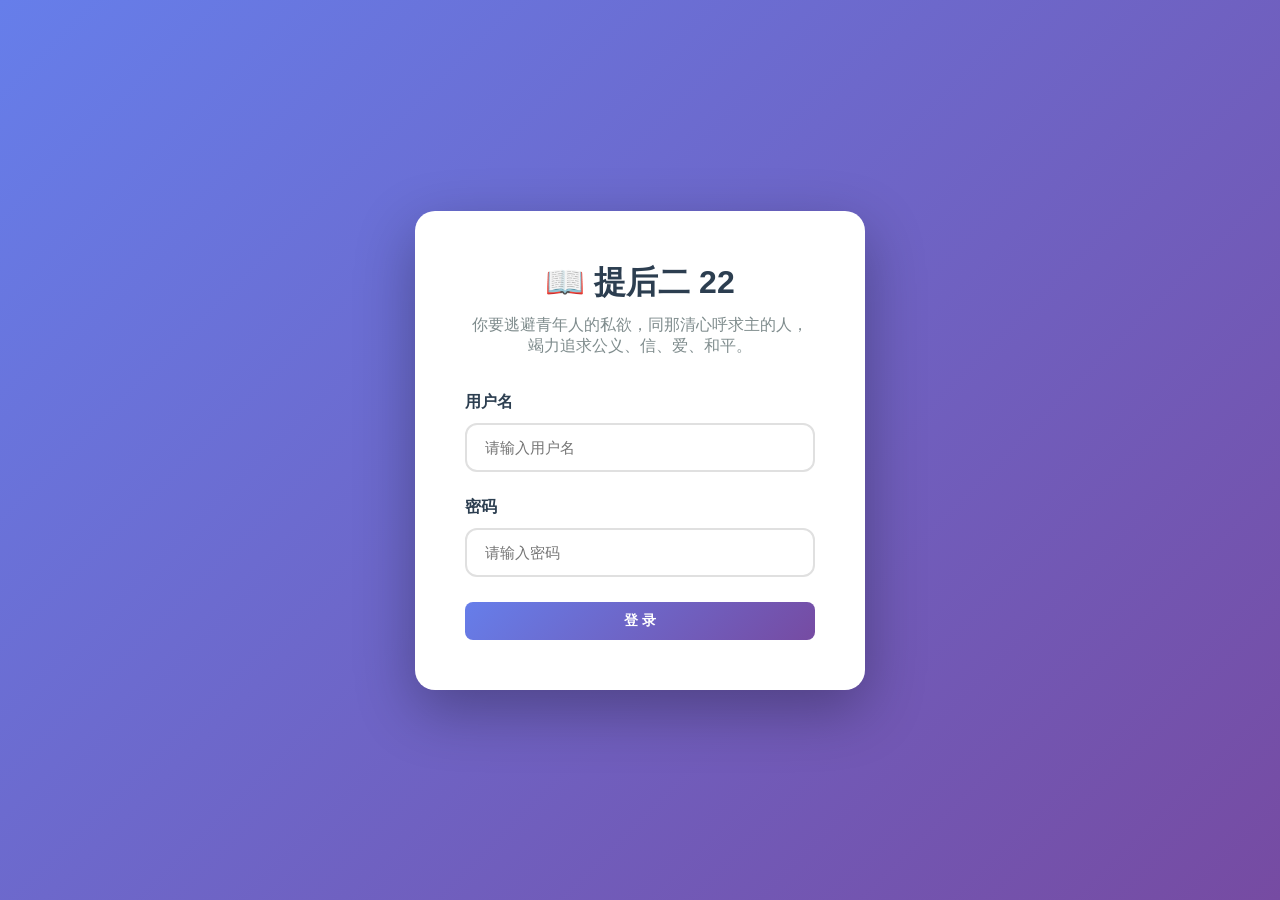
<file: index.html>
<!DOCTYPE html>
<html lang="zh-CN">
<head>
    <meta charset="UTF-8">
    <meta name="viewport" content="width=device-width, initial-scale=1.0">
    <title>📖 提后二 22 - 打卡系统</title>
    <script src="https://cdn.sheetjs.com/xlsx-0.20.1/package/dist/xlsx.full.min.js"></script>
    <style>
        * { box-sizing: border-box; margin: 0; padding: 0; }
        body { font-family: -apple-system, BlinkMacSystemFont, "Segoe UI", Roboto, "Helvetica Neue", Arial, sans-serif; background: #f5f6fa; min-height: 100vh; }
        
        /* 通用样式 */
        .hidden { display: none !important; }
        .btn { padding: 10px 20px; border: none; border-radius: 8px; cursor: pointer; font-size: 14px; font-weight: 600; transition: all 0.3s; }
        .btn-primary { background: linear-gradient(135deg, #667eea 0%, #764ba2 100%); color: white; }
        .btn-success { background: linear-gradient(135deg, #11998e 0%, #38ef7d 100%); color: white; }
        .btn-danger { background: linear-gradient(135deg, #eb3349 0%, #f45c43 100%); color: white; }
        .btn-outline { background: white; color: #667eea; border: 2px solid #667eea; }
        .btn:hover { transform: translateY(-2px); box-shadow: 0 5px 15px rgba(0,0,0,0.2); }
        .btn:disabled { opacity: 0.5; cursor: not-allowed; transform: none; }
        
        /* 登录页面 */
        .login-page { min-height: 100vh; display: flex; align-items: center; justify-content: center; background: linear-gradient(135deg, #667eea 0%, #764ba2 100%); padding: 20px; }
        .login-card { background: white; padding: 50px; border-radius: 20px; box-shadow: 0 20px 60px rgba(0,0,0,0.3); width: 100%; max-width: 450px; }
        .login-title { text-align: center; margin-bottom: 10px; color: #2c3e50; font-size: 32px; }
        .login-subtitle { text-align: center; color: #7f8c8d; margin-bottom: 35px; }
        .form-group { margin-bottom: 25px; }
        .form-group label { display: block; margin-bottom: 10px; font-weight: 600; color: #2c3e50; }
        .form-group input, .form-group select { width: 100%; padding: 14px 18px; border: 2px solid #e0e0e0; border-radius: 12px; font-size: 15px; }
        .form-group input:focus { outline: none; border-color: #667eea; box-shadow: 0 0 0 4px rgba(102,126,234,0.1); }
        .error-msg { background: #fee; color: #c0392b; padding: 12px 15px; border-radius: 10px; border-left: 4px solid #e74c3c; margin-bottom: 20px; display: none; }
        
        /* 顶部导航 */
        .navbar { background: linear-gradient(135deg, #667eea 0%, #764ba2 100%); color: white; padding: 15px 30px; display: flex; justify-content: space-between; align-items: center; box-shadow: 0 5px 20px rgba(102,126,234,0.3); }
        .navbar-brand { font-size: 20px; font-weight: 700; }
        .navbar-user { display: flex; align-items: center; gap: 15px; }
        .navbar-info { text-align: right; }
        .navbar-name { font-weight: 600; }
        .navbar-date { font-size: 13px; opacity: 0.9; }
        
        /* 主容器 */
        .container { max-width: 1400px; margin: 0 auto; padding: 30px; }
        
        /* 统计卡片 */
        .dashboard { display: grid; grid-template-columns: repeat(auto-fit, minmax(200px, 1fr)); gap: 20px; margin-bottom: 30px; }
        .stat-card { background: white; padding: 25px; border-radius: 15px; box-shadow: 0 5px 20px rgba(0,0,0,0.1); text-align: center; }
        .stat-value { font-size: 42px; font-weight: 800; background: linear-gradient(135deg, #667eea 0%, #764ba2 100%); -webkit-background-clip: text; -webkit-text-fill-color: transparent; margin-bottom: 10px; }
        .stat-label { font-size: 14px; color: #7f8c8d; }
        
        /* 区块 */
        .section { background: white; border-radius: 20px; padding: 30px; margin-bottom: 25px; box-shadow: 0 5px 20px rgba(0,0,0,0.1); }
        .section-title { font-size: 22px; color: #2c3e50; margin-bottom: 20px; padding-bottom: 15px; border-bottom: 3px solid #667eea; font-weight: 700; display: flex; justify-content: space-between; align-items: center; }
        
        /* 任务卡片 */
        .task-card { background: linear-gradient(135deg, #ffffff 0%, #f8f9fa 100%); border-radius: 18px; padding: 25px; margin-bottom: 18px; border-left: 6px solid #667eea; box-shadow: 0 4px 20px rgba(0,0,0,0.1); transition: all 0.3s; }
        .task-card:hover { transform: translateX(5px); box-shadow: 0 8px 30px rgba(0,0,0,0.15); }
        .task-header { display: flex; align-items: flex-start; gap: 20px; }
        .task-checkbox { width: 36px; height: 36px; border: 2px solid #d0d7de; border-radius: 12px; display: flex; align-items: center; justify-content: center; font-size: 22px; cursor: pointer; transition: all 0.3s; flex-shrink: 0; }
        .task-checkbox.checked { background: linear-gradient(135deg, #11998e 0%, #38ef7d 100%); border-color: #11998e; color: white; }
        .task-body { flex: 1; }
        .task-title { font-weight: 700; color: #2c3e50; font-size: 18px; margin-bottom: 8px; }
        .task-desc { color: #7f8c8d; font-size: 14px; line-height: 1.6; }
        .task-progress { margin-top: 15px; padding-top: 15px; border-top: 2px solid #f0f0f0; display: flex; justify-content: space-between; align-items: center; }
        .progress-bar { flex: 1; height: 10px; background: #e0e0e0; border-radius: 5px; margin: 0 15px; overflow: hidden; }
        .progress-fill { height: 100%; background: linear-gradient(135deg, #11998e 0%, #38ef7d 100%); border-radius: 5px; transition: width 0.5s; }
        
        /* 表格 */
        .data-table { width: 100%; border-collapse: collapse; }
        .data-table th { background: #f8f9fa; padding: 15px; text-align: left; font-weight: 600; color: #2c3e50; border-bottom: 2px solid #e0e0e0; }
        .data-table td { padding: 15px; border-bottom: 1px solid #f0f0f0; }
        .data-table tr:hover { background: #f8f9fa; }
        
        /* 模态框 */
        .modal { display: none; position: fixed; top: 0; left: 0; width: 100%; height: 100%; background: rgba(0,0,0,0.5); z-index: 1000; align-items: center; justify-content: center; }
        .modal.show { display: flex; }
        .modal-content { background: white; padding: 35px; border-radius: 20px; width: 100%; max-width: 500px; max-height: 90vh; overflow-y: auto; animation: fadeInUp 0.3s; }
        @keyframes fadeInUp { from { opacity: 0; transform: translateY(30px); } to { opacity: 1; transform: translateY(0); } }
        .modal-header { margin-bottom: 25px; }
        .modal-title { font-size: 24px; color: #2c3e50; font-weight: 700; }
        .modal-actions { display: flex; gap: 10px; justify-content: flex-end; margin-top: 25px; }
        
        /* 日期选择器 */
        .date-selector { display: flex; gap: 15px; align-items: center; flex-wrap: wrap; margin-bottom: 20px; }
        .date-selector input[type="date"] { padding: 10px 15px; border: 2px solid #e0e0e0; border-radius: 8px; font-size: 14px; }
        
        /* 任务编辑 */
        .task-editor { display: grid; gap: 20px; }
        .task-edit-item { background: #f8f9fa; padding: 20px; border-radius: 12px; }
        .task-edit-item label { display: block; font-weight: 600; color: #2c3e50; margin-bottom: 10px; }
        .task-edit-item textarea { width: 100%; padding: 12px; border: 2px solid #e0e0e0; border-radius: 8px; font-size: 14px; resize: vertical; min-height: 80px; font-family: inherit; }
        .task-edit-item textarea:focus { outline: none; border-color: #667eea; }
        
        /* 提示消息 */
        .toast { position: fixed; top: 20px; right: 20px; background: white; padding: 15px 25px; border-radius: 10px; box-shadow: 0 10px 40px rgba(0,0,0,0.2); z-index: 2000; animation: slideIn 0.3s; display: flex; align-items: center; gap: 10px; }
        @keyframes slideIn { from { transform: translateX(400px); } to { transform: translateX(0); } }
        .toast.success { border-left: 4px solid #11998e; }
        .toast.error { border-left: 4px solid #eb3349; }
        
        /* 徽章 */
        .badge { padding: 5px 12px; border-radius: 20px; font-size: 12px; font-weight: 600; }
        .badge-admin { background: linear-gradient(135deg, #667eea 0%, #764ba2 100%); color: white; }
        .badge-user { background: #e0e0e0; color: #555; }
        
        /* 响应式 */
        @media (max-width: 768px) {
            .container { padding: 15px; }
            .navbar { flex-direction: column; gap: 15px; padding: 15px; }
            .navbar-info { text-align: left; }
            .dashboard { grid-template-columns: repeat(2, 1fr); }
            .task-header { flex-direction: column; }
            .task-checkbox { margin: 0 auto; }
        }
    </style>
</head>
<body>
    <!-- 登录页面 -->
    <div id="loginPage" class="login-page">
        <div class="login-card">
            <h1 class="login-title">📖 提后二 22</h1>
            <p class="login-subtitle">你要逃避青年人的私欲，同那清心呼求主的人，竭力追求公义、信、爱、和平。</p>
            <div class="error-msg" id="loginError"></div>
            <form onsubmit="handleLogin(event)">
                <div class="form-group">
                    <label>用户名</label>
                    <input type="text" id="loginUsername" required placeholder="请输入用户名" autocomplete="username">
                </div>
                <div class="form-group">
                    <label>密码</label>
                    <input type="password" id="loginPassword" placeholder="请输入密码" autocomplete="current-password">
                </div>
                <button type="submit" class="btn btn-primary" style="width: 100%;">登 录</button>
            </form>
        </div>
    </div>

    <!-- 用户打卡页面 -->
    <div id="userPage" class="hidden">
        <nav class="navbar">
            <div class="navbar-brand">📖 我们共同追求</div>
            <div class="navbar-user">
                <div class="navbar-info">
                    <div class="navbar-name" id="userDisplayName">用户</div>
                    <div class="navbar-date" id="currentDateDisplay"></div>
                </div>
                <button class="btn btn-outline" onclick="logout()" style="background: rgba(255,255,255,0.2); border-color: rgba(255,255,255,0.5); color: white;">🚪 退出</button>
            </div>
        </nav>

        <div class="container">
            <div class="section">
                <div class="section-title">
                    <span>📅 今日任务</span>
                    <span id="taskDateDisplay" style="font-size: 16px; font-weight: normal; color: #7f8c8d;"></span>
                </div>
                <div id="taskListContainer"></div>
                <div class="task-progress" style="margin-top: 25px; padding: 20px; background: #f8f9fa; border-radius: 12px;">
                    <span style="font-weight: 600; color: #2c3e50;">今日进度</span>
                    <div class="progress-bar">
                        <div class="progress-fill" id="userProgressBar" style="width: 0%"></div>
                    </div>
                    <span id="userProgressText" style="font-weight: 700; color: #667eea; min-width: 80px; text-align: right;">0/5</span>
                </div>
            </div>
        </div>
    </div>

    <!-- 管理员页面 -->
    <div id="adminPage" class="hidden">
        <nav class="navbar">
            <div class="navbar-brand">📊 管理后台</div>
            <div class="navbar-user">
                <div class="navbar-info">
                    <div class="navbar-name">管理员</div>
                    <div class="navbar-date" id="adminDateDisplay"></div>
                </div>
                <button class="btn btn-outline" onclick="logout()" style="background: rgba(255,255,255,0.2); border-color: rgba(255,255,255,0.5); color: white;">🚪 退出</button>
            </div>
        </nav>

        <div class="container">
            <!-- 统计驾驶舱 -->
            <div class="dashboard">
                <div class="stat-card">
                    <div class="stat-value" id="statTotalUsers">0</div>
                    <div class="stat-label">总用户数</div>
                </div>
                <div class="stat-card">
                    <div class="stat-value" id="statTodayCheckin">0</div>
                    <div class="stat-label">今日打卡</div>
                </div>
                <div class="stat-card">
                    <div class="stat-value" id="statTodayRate">0%</div>
                    <div class="stat-label">今日完成率</div>
                </div>
                <div class="stat-card">
                    <div class="stat-value" id="statTotalTasks">0</div>
                    <div class="stat-label">今日完成任务</div>
                </div>
            </div>

            <!-- 任务管理 -->
            <div class="section">
                <div class="section-title">
                    <span>📝 任务管理</span>
                </div>
                <div class="date-selector">
                    <label>选择日期：</label>
                    <input type="date" id="taskDateInput" onchange="loadTasksForDate()">
                    <button class="btn btn-primary" onclick="setTaskDateToday()">今天</button>
                    <button class="btn btn-success" onclick="saveDailyTasks()">💾 保存任务</button>
                </div>
                <div class="task-editor" id="taskEditorContainer"></div>
            </div>

            <!-- 用户管理 -->
            <div class="section">
                <div class="section-title">
                    <span>👥 用户管理</span>
                    <button class="btn btn-primary" onclick="showAddUserModal()">➕ 添加用户</button>
                </div>
                <table class="data-table">
                    <thead>
                        <tr><th>用户名</th><th>姓名</th><th>角色</th><th>今日进度</th><th>操作</th></tr>
                    </thead>
                    <tbody id="userTableBody"></tbody>
                </table>
            </div>

            <!-- 打卡记录汇总 -->
            <div class="section">
                <div class="section-title">
                    <span>📊 打卡记录汇总</span>
                    <div style="display: flex; gap: 10px;">
                        <button class="btn btn-primary" onclick="queryCheckinRecords()">🔍 查询</button>
                        <button class="btn btn-success" onclick="exportCheckinToExcel()">📥 导出 Excel</button>
                    </div>
                </div>
                <div class="date-selector">
                    <label>开始日期：</label>
                    <input type="date" id="recordStartDate">
                    <label>结束日期：</label>
                    <input type="date" id="recordEndDate">
                </div>
                <div id="checkinRecordsContainer"></div>
            </div>
        </div>
    </div>

    <!-- 添加用户模态框 -->
    <div class="modal" id="addUserModal">
        <div class="modal-content">
            <div class="modal-header">
                <h3 class="modal-title">➕ 添加用户</h3>
            </div>
            <div class="form-group">
                <label>用户名</label>
                <input type="text" id="newUsername" placeholder="请输入用户名">
            </div>
            <div class="form-group">
                <label>姓名</label>
                <input type="text" id="newUserRealName" placeholder="请输入姓名">
            </div>
            <div class="form-group">
                <label>密码</label>
                <input type="password" id="newUserPassword" placeholder="留空使用默认密码 12345678">
            </div>
            <div class="modal-actions">
                <button class="btn btn-outline" onclick="closeAddUserModal()">取消</button>
                <button class="btn btn-primary" onclick="saveNewUser()">保存</button>
            </div>
        </div>
    </div>

    <script>
        // ==================== 数据配置 ====================
        const DEFAULT_USERS = {
            'admin': { password: '12345678', role: 'admin', name: '管理员' },
            '张三': { password: '12345678', role: 'user', name: '张三' },
            '李四': { password: '12345678', role: 'user', name: '李四' },
            '王五': { password: '12345678', role: 'user', name: '王五' },
            '赵六': { password: '12345678', role: 'user', name: '赵六' }
        };

        const TASK_TEMPLATES = {
            1: { title: '📖 圣经 (3 旧 1 新)', default: '旧约 3 章 + 新约 1 章' },
            2: { title: '生命读经', default: '生命读经进度' },
            3: { title: '诗歌', default: '诗歌背诵' },
            4: { title: '背经', default: '圣经背诵' },
            5: { title: '晨兴', default: '晨兴喂养' }
        };

        // ==================== 初始化 ====================
        function init() {
            initDefaultUsers();
            initTodayTasks();
            
            const user = JSON.parse(localStorage.getItem('currentUser') || 'null');
            if (user) {
                showPage(user.role);
            } else {
                showPage('login');
            }
        }

        function initDefaultUsers() {
            const custom = JSON.parse(localStorage.getItem('users') || '{}');
            let changed = false;
            Object.keys(DEFAULT_USERS).forEach(u => {
                if (!custom[u]) { custom[u] = DEFAULT_USERS[u]; changed = true; }
            });
            if (changed) localStorage.setItem('users', JSON.stringify(custom));
        }

        function initTodayTasks() {
            const today = getTodayStr();
            const tasks = JSON.parse(localStorage.getItem('tasks_' + today) || '{}');
            if (!Object.keys(tasks).length) {
                const defaultTasks = {};
                Object.keys(TASK_TEMPLATES).forEach(k => {
                    defaultTasks[k] = TASK_TEMPLATES[k].default;
                });
                localStorage.setItem('tasks_' + today, JSON.stringify(defaultTasks));
            }
        }

        // ==================== 工具函数 ====================
        function getTodayStr() {
            const d = new Date();
            return d.toISOString().split('T')[0];
        }

        function formatDate(dateStr) {
            const d = new Date(dateStr);
            const week = ['日','一','二','三','四','五','六'][d.getDay()];
            return `${d.getFullYear()}年${d.getMonth()+1}月${d.getDate()}日 周${week}`;
        }

        function showToast(msg, type = 'success') {
            const toast = document.createElement('div');
            toast.className = `toast ${type}`;
            toast.innerHTML = `<span>${type === 'success' ? '✅' : '❌'}</span><span>${msg}</span>`;
            document.body.appendChild(toast);
            setTimeout(() => toast.remove(), 3000);
        }

        // ==================== 页面显示 ====================
        function showPage(role) {
            document.getElementById('loginPage').classList.add('hidden');
            document.getElementById('userPage').classList.add('hidden');
            document.getElementById('adminPage').classList.add('hidden');

            if (role === 'login') {
                document.getElementById('loginPage').classList.remove('hidden');
            } else if (role === 'admin') {
                document.getElementById('adminPage').classList.remove('hidden');
                initAdminPage();
            } else {
                document.getElementById('userPage').classList.remove('hidden');
                initUserPage();
            }
        }

        // ==================== 登录功能 ====================
        function handleLogin(e) {
            e.preventDefault();
            const username = document.getElementById('loginUsername').value.trim();
            const password = document.getElementById('loginPassword').value.trim();
            const users = JSON.parse(localStorage.getItem('users') || '{}');
            
            if (!users[username]) {
                showError('用户名不存在');
                return;
            }
            if (users[username].password !== password) {
                showError('密码错误');
                return;
            }
            
            localStorage.setItem('currentUser', JSON.stringify({
                username: username,
                name: users[username].name,
                role: users[username].role
            }));
            showPage(users[username].role);
        }

        function showError(msg) {
            const el = document.getElementById('loginError');
            el.textContent = '❌ ' + msg;
            el.style.display = 'block';
            setTimeout(() => el.style.display = 'none', 3000);
        }

        function logout() {
            if (confirm('确定要退出登录吗？')) {
                localStorage.removeItem('currentUser');
                location.reload();
            }
        }

        // ==================== 用户打卡页面 ====================
        function initUserPage() {
            const user = JSON.parse(localStorage.getItem('currentUser') || '{}');
            document.getElementById('userDisplayName').textContent = user.name;
            
            const today = getTodayStr();
            document.getElementById('currentDateDisplay').textContent = formatDate(today);
            document.getElementById('taskDateDisplay').textContent = formatDate(today);
            
            loadUserTasks(today);
            
            // 每分钟自动保存一次
            setInterval(() => autoSaveTasks(), 60000);
        }

        function loadUserTasks(date) {
            const tasks = JSON.parse(localStorage.getItem('tasks_' + date) || '{}');
            const user = JSON.parse(localStorage.getItem('currentUser') || '{}');
            const done = JSON.parse(localStorage.getItem('done_' + date + '_' + user.username) || '{}');
            
            let html = '';
            let completed = 0;
            for (let i = 1; i <= 5; i++) {
                const isDone = done[i] === true;
                if (isDone) completed++;
                html += `
                    <div class="task-card">
                        <div class="task-header">
                            <div class="task-checkbox ${isDone ? 'checked' : ''}" onclick="toggleTask(${i})">
                                ${isDone ? '✓' : ''}
                            </div>
                            <div class="task-body">
                                <div class="task-title">${TASK_TEMPLATES[i].title}</div>
                                <div class="task-desc">${tasks[i] || TASK_TEMPLATES[i].default}</div>
                            </div>
                        </div>
                    </div>
                `;
            }
            document.getElementById('taskListContainer').innerHTML = html;
            updateProgressBar(completed, 5);
        }

        function toggleTask(taskId) {
            const today = getTodayStr();
            const user = JSON.parse(localStorage.getItem('currentUser') || '{}');
            const key = 'done_' + today + '_' + user.username;
            const done = JSON.parse(localStorage.getItem(key) || '{}');
            done[taskId] = !done[taskId];
            localStorage.setItem(key, JSON.stringify(done));
            loadUserTasks(today);
            showToast('已保存');
        }

        function updateProgressBar(completed, total) {
            const pct = Math.round((completed / total) * 100);
            document.getElementById('userProgressBar').style.width = pct + '%';
            document.getElementById('userProgressText').textContent = `${completed}/${total}`;
        }

        function autoSaveTasks() {
            // 自动保存已在 toggleTask 中实现
            console.log('Auto-save check at', new Date().toLocaleString());
        }

        // ==================== 管理员页面 ====================
        function initAdminPage() {
            const today = getTodayStr();
            document.getElementById('adminDateDisplay').textContent = formatDate(today);
            document.getElementById('taskDateInput').value = today;
            document.getElementById('recordStartDate').value = today;
            document.getElementById('recordEndDate').value = today;
            
            loadDashboard();
            loadTasksForDate();
            loadUserTable();
        }

        function loadDashboard() {
            const users = JSON.parse(localStorage.getItem('users') || '{}');
            const today = getTodayStr();
            
            let userCount = 0, todayCount = 0, totalTasks = 0;
            Object.keys(users).forEach(u => {
                if (u === 'admin') return;
                userCount++;
                const done = JSON.parse(localStorage.getItem('done_' + today + '_' + u) || '{}');
                const count = Object.keys(done).filter(k => done[k]).length;
                if (count > 0) todayCount++;
                totalTasks += count;
            });
            
            const rate = userCount > 0 ? Math.round((todayCount / userCount) * 100) : 0;
            
            document.getElementById('statTotalUsers').textContent = userCount;
            document.getElementById('statTodayCheckin').textContent = todayCount;
            document.getElementById('statTodayRate').textContent = rate + '%';
            document.getElementById('statTotalTasks').textContent = totalTasks;
        }

        function loadTasksForDate() {
            const date = document.getElementById('taskDateInput').value;
            const tasks = JSON.parse(localStorage.getItem('tasks_' + date) || '{}');
            
            let html = '';
            for (let i = 1; i <= 5; i++) {
                html += `
                    <div class="task-edit-item">
                        <label>${i}. ${TASK_TEMPLATES[i].title}</label>
                        <textarea id="taskInput${i}" placeholder="输入任务内容...">${tasks[i] || TASK_TEMPLATES[i].default}</textarea>
                    </div>
                `;
            }
            document.getElementById('taskEditorContainer').innerHTML = html;
        }

        function setTaskDateToday() {
            const today = getTodayStr();
            document.getElementById('taskDateInput').value = today;
            loadTasksForDate();
        }

        function saveDailyTasks() {
            const date = document.getElementById('taskDateInput').value;
            const tasks = {};
            for (let i = 1; i <= 5; i++) {
                const val = document.getElementById('taskInput' + i).value.trim();
                tasks[i] = val || TASK_TEMPLATES[i].default;
            }
            localStorage.setItem('tasks_' + date, JSON.stringify(tasks));
            showToast('任务已保存');
        }

        function loadUserTable() {
            const users = JSON.parse(localStorage.getItem('users') || '{}');
            const today = getTodayStr();
            
            let html = '';
            Object.keys(users).forEach(u => {
                if (u === 'admin') return;
                const done = JSON.parse(localStorage.getItem('done_' + today + '_' + u) || '{}');
                const count = Object.keys(done).filter(k => done[k]).length;
                const pct = Math.round((count / 5) * 100);
                
                html += `
                    <tr>
                        <td>${u}</td>
                        <td>${users[u].name}</td>
                        <td><span class="badge badge-user">普通用户</span></td>
                        <td>
                            <div style="display:flex;align-items:center;gap:10px;">
                                <span>${count}/5</span>
                                <div class="progress-bar" style="width:100px;margin:0;">
                                    <div class="progress-fill" style="width:${pct}%"></div>
                                </div>
                            </div>
                        </td>
                        <td><button class="btn btn-danger" style="padding:6px 12px;font-size:12px;" onclick="deleteUser('${u}')">删除</button></td>
                    </tr>
                `;
            });
            document.getElementById('userTableBody').innerHTML = html;
        }

        function showAddUserModal() {
            document.getElementById('addUserModal').classList.add('show');
        }

        function closeAddUserModal() {
            document.getElementById('addUserModal').classList.remove('show');
            document.getElementById('newUsername').value = '';
            document.getElementById('newUserRealName').value = '';
            document.getElementById('newUserPassword').value = '';
        }

        function saveNewUser() {
            const username = document.getElementById('newUsername').value.trim();
            const name = document.getElementById('newUserRealName').value.trim();
            const password = document.getElementById('newUserPassword').value.trim() || '12345678';
            
            if (!username || !name) { showToast('请填写用户名和姓名', 'error'); return; }
            
            const users = JSON.parse(localStorage.getItem('users') || '{}');
            if (users[username]) { showToast('用户已存在', 'error'); return; }
            
            users[username] = { password, role: 'user', name };
            localStorage.setItem('users', JSON.stringify(users));
            
            showToast('用户添加成功');
            closeAddUserModal();
            loadUserTable();
            loadDashboard();
        }

        function deleteUser(username) {
            if (!confirm('确定要删除用户 "' + username + '" 吗？')) return;
            const users = JSON.parse(localStorage.getItem('users') || '{}');
            delete users[username];
            localStorage.setItem('users', JSON.stringify(users));
            showToast('用户已删除');
            loadUserTable();
            loadDashboard();
        }

        function queryCheckinRecords() {
            const startDate = document.getElementById('recordStartDate').value;
            const endDate = document.getElementById('recordEndDate').value;
            
            if (!startDate || !endDate) {
                showToast('请选择日期范围', 'error');
                return;
            }
            
            const users = JSON.parse(localStorage.getItem('users') || '{}');
            let html = '<table class="data-table"><thead><tr><th>日期</th><th>用户</th>';
            for (let i = 1; i <= 5; i++) {
                html += `<th>${TASK_TEMPLATES[i].title}</th>`;
            }
            html += '<th>完成数</th></tr></thead><tbody>';
            
            const start = new Date(startDate);
            const end = new Date(endDate);
            
            for (let d = new Date(start); d <= end; d.setDate(d.getDate() + 1)) {
                const dateStr = d.toISOString().split('T')[0];
                Object.keys(users).forEach(u => {
                    if (u === 'admin') return;
                    const done = JSON.parse(localStorage.getItem('done_' + dateStr + '_' + u) || '{}');
                    let row = `<tr><td>${dateStr}</td><td>${users[u].name} (${u})</td>`;
                    let count = 0;
                    for (let i = 1; i <= 5; i++) {
                        const isDone = done[i] === true;
                        if (isDone) count++;
                        row += `<td>${isDone ? '✅' : '❌'}</td>`;
                    }
                    row += `<td>${count}/5</td></tr>`;
                    html += row;
                });
            }
            html += '</tbody></table>';
            document.getElementById('checkinRecordsContainer').innerHTML = html;
        }

        function exportCheckinToExcel() {
            const startDate = document.getElementById('recordStartDate').value;
            const endDate = document.getElementById('recordEndDate').value;
            
            if (!startDate || !endDate) {
                showToast('请选择日期范围', 'error');
                return;
            }
            
            const users = JSON.parse(localStorage.getItem('users') || '{}');
            const headers = ['日期', '用户', '姓名'];
            for (let i = 1; i <= 5; i++) {
                headers.push(TASK_TEMPLATES[i].title.replace(/📖|📚|🎵|🏠/g, '').trim());
            }
            headers.push('完成数');
            const data = [headers];
            
            const start = new Date(startDate);
            const end = new Date(endDate);
            
            // 统计数据
            let totalRecords = 0;
            let totalCompleted = 0;
            const taskStats = [0, 0, 0, 0, 0, 0];
            const userStats = {};
            
            for (let d = new Date(start); d <= end; d.setDate(d.getDate() + 1)) {
                const dateStr = d.toISOString().split('T')[0];
                Object.keys(users).forEach(u => {
                    if (u === 'admin') return;
                    const done = JSON.parse(localStorage.getItem('done_' + dateStr + '_' + u) || '{}');
                    const row = [dateStr, u, users[u].name];
                    let count = 0;
                    for (let i = 1; i <= 5; i++) {
                        const isDone = done[i] === true;
                        if (isDone) {
                            count++;
                            taskStats[i]++;
                        }
                        row.push(isDone ? '是' : '否');
                    }
                    row.push(`${count}/5`);
                    data.push(row);
                    
                    totalRecords++;
                    totalCompleted += count;
                    if (!userStats[u]) userStats[u] = 0;
                    userStats[u] += count;
                });
            }
            
            // 添加汇总行
            data.push([]);
            data.push(['=== 汇总 ===', '', '', '', '', '', '', '', '']);
            
            const avgComplete = totalRecords > 0 ? (totalCompleted / totalRecords).toFixed(2) : 0;
            data.push(['总记录数', totalRecords, '', '总完成数', totalCompleted, '', '人均完成', avgComplete, '']);
            
            const taskNames = ['', '圣经 (3 旧 1 新)', '生命读经', '诗歌', '背经', '晨兴'];
            for (let i = 1; i <= 5; i++) {
                data.push([taskNames[i] + '完成数', taskStats[i], '', '', '', '', '', '', '']);
            }
            
            data.push([]);
            data.push(['=== 用户排名 ===', '', '', '', '', '', '', '', '']);
            const sortedUsers = Object.entries(userStats).sort((a, b) => b[1] - a[1]);
            sortedUsers.forEach(([u, count], idx) => {
                data.push([`第${idx + 1}名`, u, users[u].name, '', '', '', '', '', `${count}项`]);
            });
            
            const ws = XLSX.utils.aoa_to_sheet(data);
            const wb = XLSX.utils.book_new();
            XLSX.utils.book_append_sheet(wb, ws, '打卡记录');
            
            ws['!cols'] = [{wch:12}, {wch:15}, {wch:10}, {wch:15}, {wch:12}, {wch:10}, {wch:10}, {wch:10}, {wch:10}];
            
            XLSX.writeFile(wb, `打卡记录_${startDate}_${endDate}.xlsx`);
            showToast('Excel 已导出（含汇总）');
        }

        // ==================== 启动 ====================
        init();
    </script>
</body>
</html>
</file>
